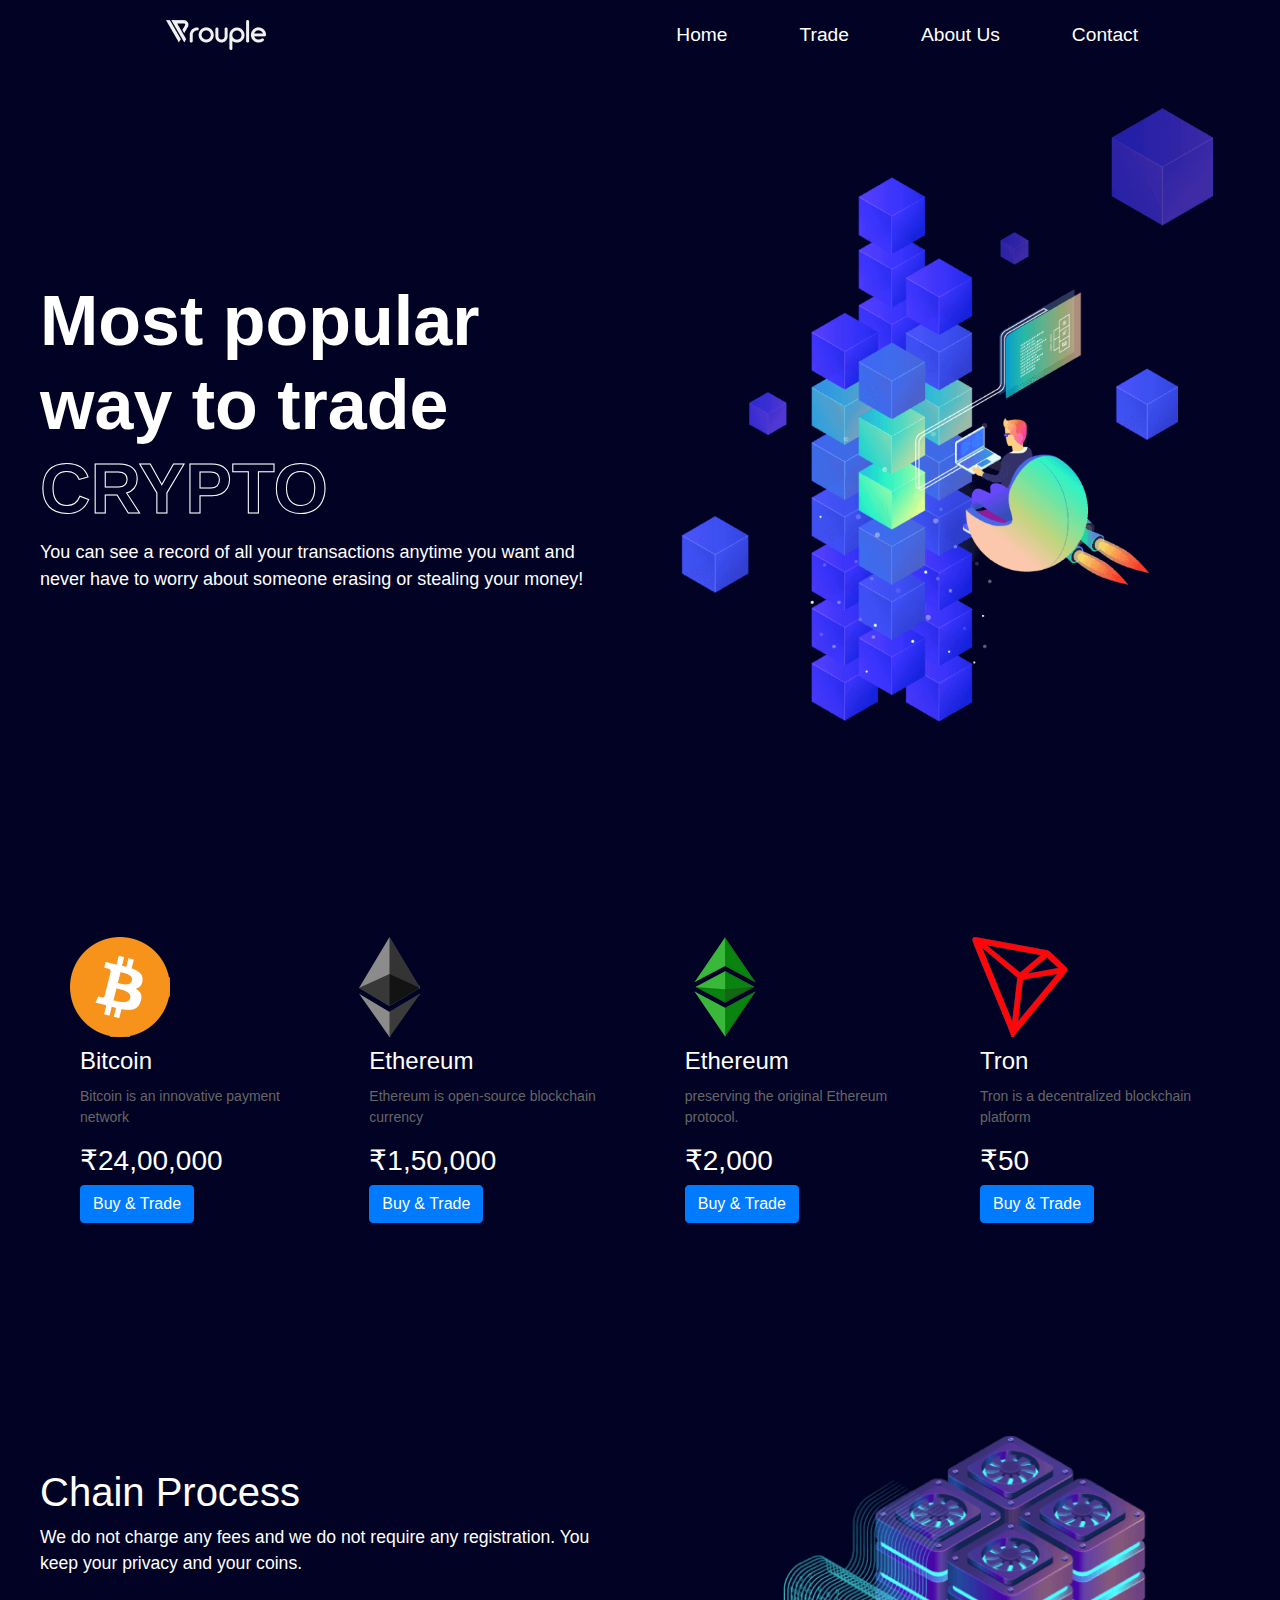
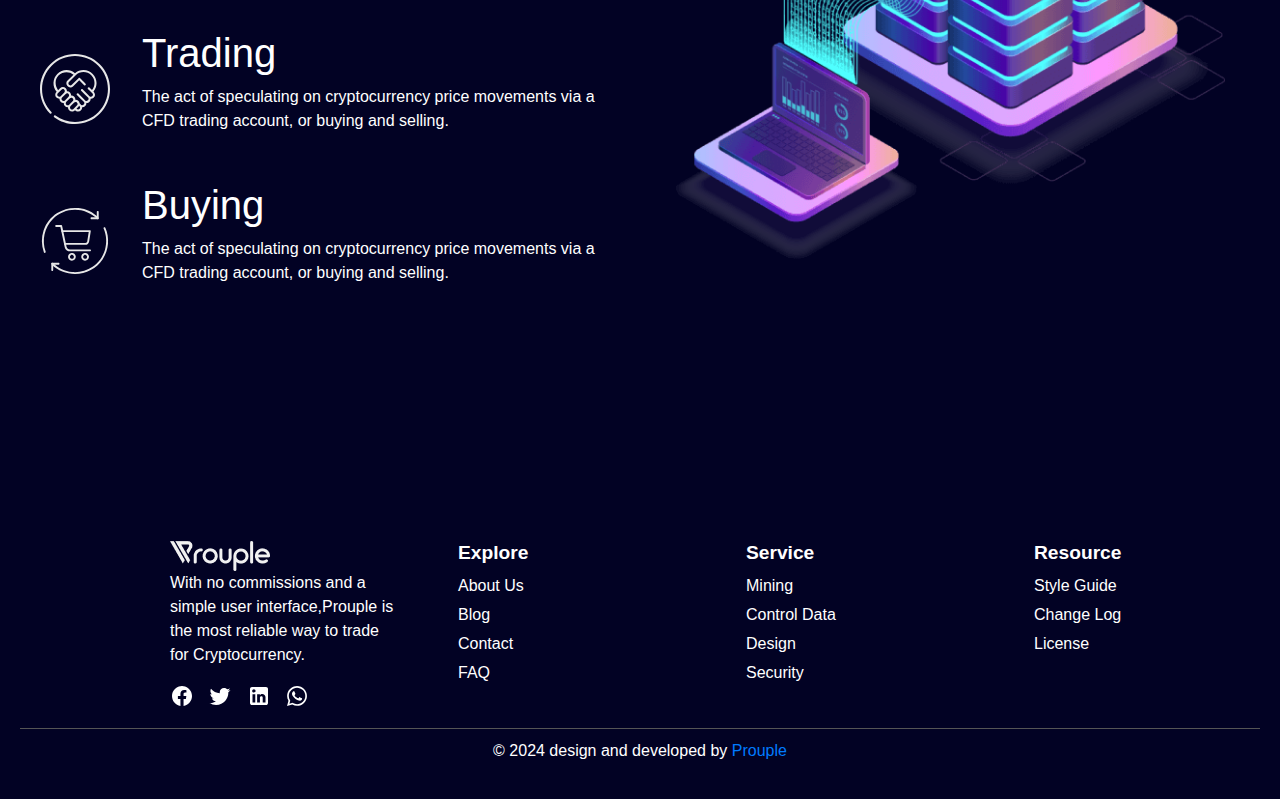
<file: index.html>
<!DOCTYPE html>
<html>

    <!--Head Tag-->
    <head>
        <meta charset="UTF-8">
        <meta name="viewport" content="width=device-width, initial-scale=1.0">
        <link rel="stylesheet" href="https://cdn.jsdelivr.net/npm/bootstrap@4.6.2/dist/css/bootstrap.min.css">
        <script src="https://cdn.jsdelivr.net/npm/jquery@3.6.3/dist/jquery.slim.min.js"></script>
        <script src="https://cdn.jsdelivr.net/npm/popper.js@1.16.1/dist/umd/popper.min.js"></script>
        <script src="https://cdn.jsdelivr.net/npm/bootstrap@4.6.2/dist/js/bootstrap.bundle.min.js"></script>
        <title>Cryptocurrency</title>
        <link rel="stylesheet" href="commonstyle.css">
        <link rel="stylesheet" href="style.css">
    </head>

    <!--Body Tag-->

    <body>

        <!--Headar-->

        <header>
            <nav class="navbar fixed-top">
            <div class="navlogo">
                <a href="#">
                    <img src="./img/logo-white.png" alt="">
                </a>
            </div>

            <ul class="nav-links" id="nav">
                <li class="nav-link"><a href="index.html">Home</a></li>
                <li class="nav-link"><a href="#trade">Trade</a></li>
                <li class="nav-link"><a href="#aboutus">About Us</a></li>
                <li class="nav-link"><a href="Contact.html">Contact</a></li>
            </ul>
            </nav>
        </header>

        <!--Hero Page-->

        <section class="gridSection">

            <div class="sectionDesc">
                <h1 class="headline">
                    Most popular way to trade 
                    <span class="cryptoText">CRYPTO</span>
                </h1>

                <p class="subHeadline">
                    You can see a record of all your transactions 
                    anytime you want and never have to worry about 
                    someone erasing or stealing your money!
                </p>
            </div>

            <div class="sectionBouncepic" id="sectionPic">
                <img src="./img/hero-image.png" alt="">
            </div>

        </section>

        <!--Carousal-->

        <section>
            <div class="carouselContainer" id="trade">
                <div class="carouselOne">
                    <img src="./img/bitcoin.png" alt="">
                    <div class="carouselDesc">
                       <h1 class="carouselTitle">Bitcoin</h1>
                       <p class="carouselPara">
                        Bitcoin is an innovative payment network
                       </p>
                       <div class="carouselPrice">
                           <h3>₹24,00,000</h3>
                       </div>
                       <button class="btn btn-primary" onclick="window.location.href='trade.html';">Buy & Trade</button>
                    </div>
                </div>
    
                <div class="carouselOne">
                    <img src="./img/ethereum.png" alt="">
                    <article class="carouselDesc">
                       <h1 class="carouselTitle">Ethereum</h1>
                       <p class="carouselPara">
                        Ethereum is open-source blockchain currency
                       </p>
                       <div class="carouselPrice">
                           <h3>₹1,50,000</h3>
                       </div>
                       <button class="btn btn-primary" onclick="window.location.href='trade.html';">Buy & Trade</button>
                    </article>
                </div>
    
                <div class="carouselOne">
                    <img src="./img/ethereum-classic.png" alt="">
                    <article class="carouselDesc">
                       <h1 class="carouselTitle">Ethereum</h1>
                       <p class="carouselPara">
                        preserving the original Ethereum 
                        protocol.
                       </p>
                       <div class="carouselPrice">
                           <h3>₹2,000</h3>
                       </div>
                       <button class="btn btn-primary" onclick="window.location.href='trade.html';">Buy & Trade</button>
                    </article>
                </div>
    
                <div class="carouselOne">
                    <img src="./img/tron.png" alt="">
                    <article class="carouselDesc">
                       <h1 class="carouselTitle">Tron</h1>
                       <p class="carouselPara">
                        Tron is a decentralized blockchain platform
                       </p>
                       <div class="carouselPrice">
                           <h3>₹50</h3>
                       </div>
                       <button class="btn btn-primary" onclick="window.location.href='trade.html';">Buy & Trade</button>
                    </article>
                </div>

            </div>

        </section>

        <!--Process-->

        <section class="gridSection" id="aboutus">
            <div class="processesContainer">

                <div class="sectionHeader">
                    <h1 class="sectionTitle">Chain Process</h1>
                    <p class="sectionPara">
                        We do not charge any fees and we do not require 
                      any registration. You keep your privacy and your 
                      coins.
                    </p>
                </div>

                <!-- First process description -->
                <div class="processes">
                    <img src="./img/handshake-icon-white-line.svg" alt="">
                    <div class="processesPara">
                        <h1 class="processesTitle">
                            Trading
                        </h1>
                        <p>
                            The act of speculating on cryptocurrency price movements 
                            via a CFD trading account, or buying and selling.
                        </p>
                    </div>
                </div>
        
                <!-- Second process description -->
                <div class="processes">
                    <img src="./img/cart-icon-white-line.svg" alt="">
                    <div class="processesPara">
                        <h1 class="processesTitle">
                            Buying
                        </h1>
                        <p>
                            The act of speculating on cryptocurrency price movements 
                            via a CFD trading account, or buying and selling.
                        </p>
                    </div>
                </div>
            </div>
        
            <!-- Image related to the process -->
            <div class="sectionBouncepic" id="sectionPic">
                <img src="./img/chain-process-img.png" alt="">
            </div>
        </section>

        <!-- Footer -->
    <footer>


        <div class="footerContainer">
            <div class="footerAboutus">
                <img src="./img/logo-white.png" alt="">
                <p class="darkPara">
                    With no commissions and a simple user interface,Prouple is the most reliable way to trade for 
                   Cryptocurrency.
                </p>

                <div class="footersociallinkContainer">
                    <img src="./img/fabook-icon-white.svg" class="sociallink" alt="">
                    <img src="./img/twitter-icon-white.svg" class="sociallink" alt="">
                    <img src="./img/inkedin-icon-white.svg" class="sociallink" alt="">
                    <img src="./img/whatsapp-icon-white.svg" class="sociallink" alt="">
                </div>
            </div>

            <div class="footerlink">
                <h1 class="linkTitle">Explore</h1>
                <a href="#" class="eachLink">About Us</a>
                <a href="#" class="eachLink">Blog</a>
                <a href="#" class="eachLink">Contact</a>
                <a href="#" class="eachLink">FAQ</a>
            </div>

            <div class="footerlink">
                <h1 class="linkTitle">Service</h1>
                <a href="#" class="eachLink">Mining</a>
                <a href="#" class="eachLink">Control Data</a>
                <a href="#" class="eachLink">Design</a>
                <a href="#" class="eachLink">Security</a>
            </div>

            <div class="footerlink">
                <h1 class="linkTitle">Resource</h1>
                <a href="#" class="eachLink">Style Guide</a>
                <a href="#" class="eachLink">Change Log</a>
                <a href="#" class="eachLink">License</a>
            </div>
        </div>

        <div class="footerCopyright">
            <p>&copy; 2024 design and developed by <a href="#" class="developedBy">Prouple</a></p>
        </div>
    </footer>

    </body>
</html>
</file>
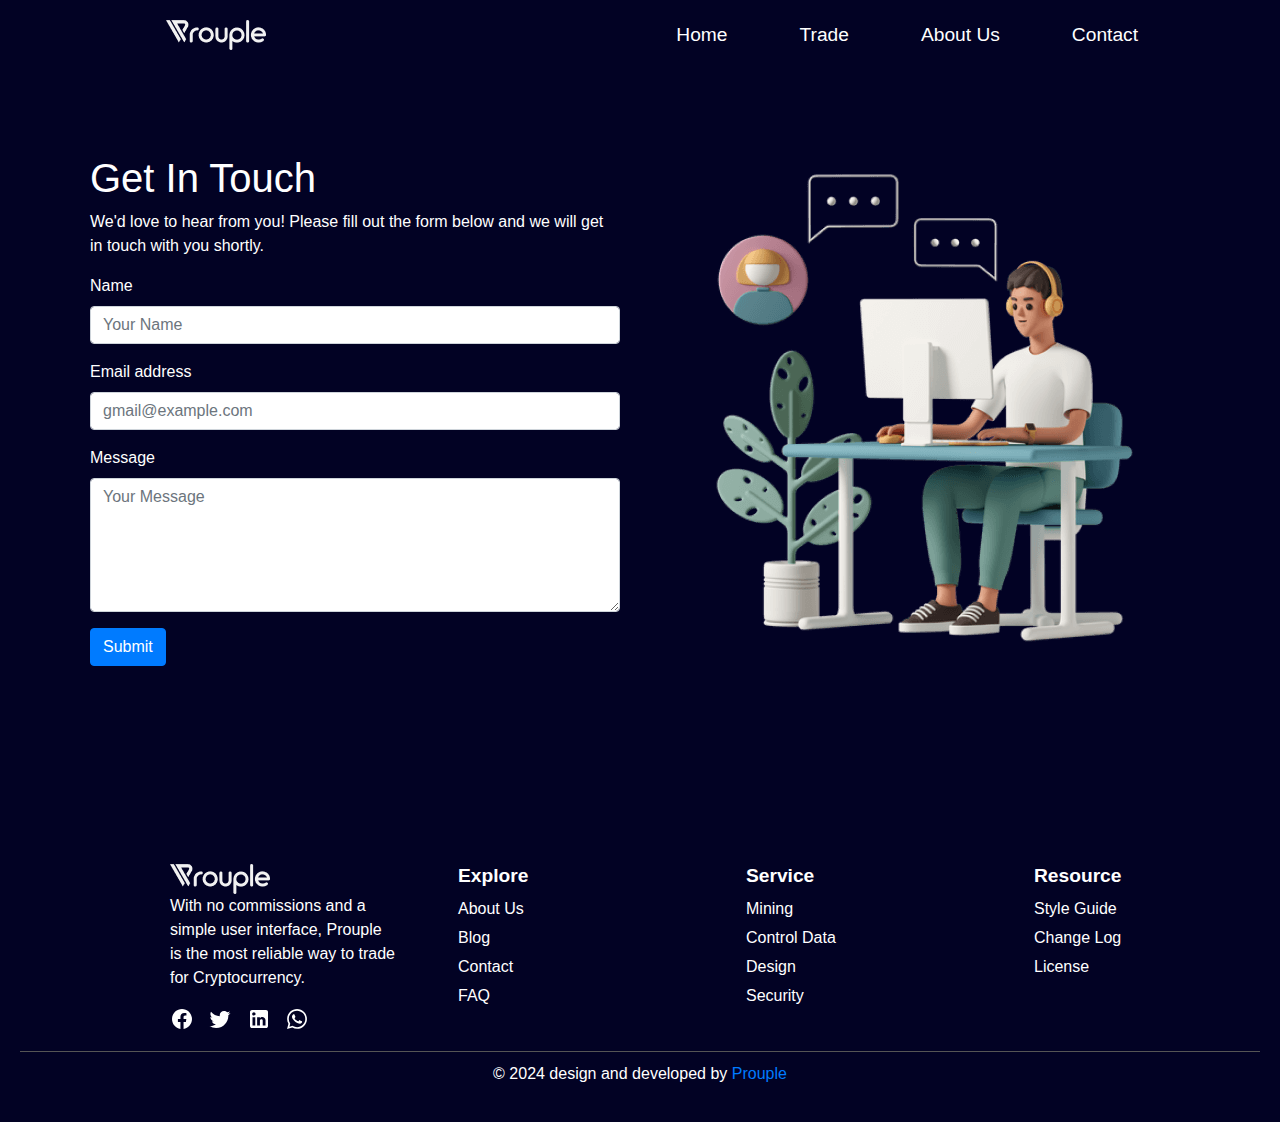
<file: Contact.html>
<!DOCTYPE html>
<html>

<head>
    <meta charset="UTF-8">
    <meta name="viewport" content="width=device-width, initial-scale=1.0">
    <link rel="stylesheet" href="https://cdn.jsdelivr.net/npm/bootstrap@4.6.2/dist/css/bootstrap.min.css">
    <script src="https://cdn.jsdelivr.net/npm/jquery@3.6.3/dist/jquery.slim.min.js"></script>
    <script src="https://cdn.jsdelivr.net/npm/popper.js@1.16.1/dist/umd/popper.min.js"></script>
    <script src="https://cdn.jsdelivr.net/npm/bootstrap@4.6.2/dist/js/bootstrap.bundle.min.js"></script>
    <title>Contact Us - Cryptocurrency</title>
    <link rel="stylesheet" href="commonstyle.css">
    <link rel="stylesheet" href="style.css">
</head>

<body>
    <header>
        <nav class="navbar fixed-top">
            <div class="navlogo">
                <a href="#">
                    <img src="./img/logo-white.png" alt="Logo">
                </a>
            </div>

            <ul class="nav-links" id="nav">
                <li class="nav-link"><a href="index.html">Home</a></li>
                <li class="nav-link"><a href="trade.html">Trade</a></li>
                <li class="nav-link"><a href="index.html#aboutus">About Us</a></li>
                <li class="nav-link"><a href="contact.html">Contact</a></li>
            </ul>
        </nav>
    </header>

    <section class="contact-section">
        <div class="container mt-5">
            <div class="row">
                <div class="col-md-6 formcontainer">
                    <h1 class="section-title">Get In Touch</h1>
                    <p class="section-subtitle">We'd love to hear from you! Please fill out the form below and we will get in touch with you shortly.</p>

                    <form id="contactForm">
                        <div class="form-group">
                            <label for="name">Name</label>
                            <input type="text" class="form-control" id="name" placeholder="Your Name" required>
                        </div>
                        <div class="form-group">
                            <label for="email">Email address</label>
                            <input type="email" class="form-control" id="email" placeholder="gmail@example.com" required>
                        </div>
                        <div class="form-group">
                            <label for="message">Message</label>
                            <textarea class="form-control" id="message" rows="5" placeholder="Your Message" required></textarea>
                        </div>
                        <button type="submit" class="btn btn-primary">Submit</button>
                    </form>
                </div>

                <div class="col-md-6 imagecontainer">
                    <img src="./img/contact-img.png" alt="Contact Image" class="contact-image">
                </div>
            </div>
        </div>
    </section>

    <footer>
        <div class="footerContainer">
            <div class="footerAboutus">
                <img src="./img/logo-white.png" alt="">
                <p class="darkPara">
                    With no commissions and a simple user interface, Prouple is the most reliable way to trade for Cryptocurrency.
                </p>

                <div class="footersociallinkContainer">
                    <img src="./img/fabook-icon-white.svg" class="sociallink" alt="">
                    <img src="./img/twitter-icon-white.svg" class="sociallink" alt="">
                    <img src="./img/inkedin-icon-white.svg" class="sociallink" alt="">
                    <img src="./img/whatsapp-icon-white.svg" class="sociallink" alt="">
                </div>
            </div>

            <div class="footerlink">
                <h1 class="linkTitle">Explore</h1>
                <a href="#" class="eachLink">About Us</a>
                <a href="#" class="eachLink">Blog</a>
                <a href="#" class="eachLink">Contact</a>
                <a href="#" class="eachLink">FAQ</a>
            </div>

            <div class="footerlink">
                <h1 class="linkTitle">Service</h1>
                <a href="#" class="eachLink">Mining</a>
                <a href="#" class="eachLink">Control Data</a>
                <a href="#" class="eachLink">Design</a>
                <a href="#" class="eachLink">Security</a>
            </div>

            <div class="footerlink">
                <h1 class="linkTitle">Resource</h1>
                <a href="#" class="eachLink">Style Guide</a>
                <a href="#" class="eachLink">Change Log</a>
                <a href="#" class="eachLink">License</a>
            </div>
        </div>

        <div class="footerCopyright">
            <p>&copy; 2024 design and developed by <a href="#" class="developedBy">Prouple</a></p>
        </div>
    </footer>
    
</body>

</html>
</file>
<file: commonstyle.css>
body{
    font-family: 'Poppins', sans-serif;
    background-color: rgb(2, 2, 36);
    color: white;
}

section{
    width: 95%;
    max-width: 1200px;
    margin: auto;
    margin-top: 2em;
}

.gridSection{
    display: grid;
    align-items: center;
    gap: 40px;
    margin-bottom: 5em;
    margin-top: 100px;
    grid-template-columns: 1fr 1fr;
    justify-content: center; 
}

#sectionPic{
    width: 100%;
    max-width: 550px;
    margin: auto;
}

.sectionBouncepic img{
    width: 100%;
    animation: bounce 15s infinite;
}

.sectionHeader{
    font-size: 2rem;
    margin-bottom: .7em;
}

.sectionPara{
    font-size: 1.1rem;
    margin-bottom: 3em;
}

@keyframes bounce {
    0% {transform: translateY(-30px);}
    50% {transform: translateY(30px);}
    100% {transform: translateY(-30px);}
}

.processesContainer{
    margin-top: 18%;
}
</file>
<file: style.css>
*{
    margin: 0;
    padding: 0;
    box-sizing: border-box;
    text-decoration: none;
    list-style-type: none;
}

header{
    width: 90%;
    max-width: 1200px;
    margin: auto;
    display: flex;
    justify-content: space-between;
    align-items: center;
    padding: 2px;
}

nav{
    position: fixed;
    align-items: center;  
    flex-direction: row; 
    margin-top: 0%;
    height: 70px;
    background-color: rgb(2, 2, 36);
}
.navlogo img {
    max-width: 800px; /* Adjust logo size */
    height: auto;
    padding-left: 150px;
}

.nav-links {
    list-style-type: none;
    margin: 0;
    padding-right: 100px;
    display: flex;
    margin: left 60%;
}

.nav-link {
    margin-left: 20px; /* Adjust spacing between links */
    font-size: larger;
}

.nav-link a {
    color: #fff;
    text-decoration: none;
    padding: 10px;
}


/* Align links to the right */


.cryptoText{
    -webkit-text-fill-color: transparent;
    -webkit-text-stroke: 1px #fff;
}

.headline{
    margin-top: 10%;
    font-size: 70px;
    font-weight: bolder;
}

.subHeadline{
    font-size: 18px;
}
.carouselContainer {
    display: flex;
    justify-content: space-between;
    width: 100%;
    margin-top: 15%;
}

.carouselOne {
    margin: 10px;
    background-color:transparent;
    color:white;
    padding: 20px;
    border-radius: 8px;
}

.carouselDesc {
    padding: 10px;
}

.carouselTitle {
    font-size: 24px;
    margin-bottom: 10px;
}

.carouselPara {
    font-size: 14px;
    color: #666;
}

.carouselPrice {
    display: flex;
    justify-content: space-between;
    align-items: center;
    margin-top: 10px;
}
.cardcontainer{
    margin-top: 2%;
    margin: auto;
    transition: 0.5s;
    width: 900px;
    max-width: 90vw;
}

/* Processes */

.processes{
    display: flex;
    margin-bottom: 2em;
}

.processes img{
    margin-right: 2em;
}

/* Footer */

footer {
    background-color: rgb(2, 2, 36); 
    color: white;
    padding: 20px;
    overflow: hidden;
    padding-top: 10%
}

.footerContainer {
    display: flex;
    justify-content: space-between;
    flex-wrap: wrap;
}

.footerAboutus {
    flex: 1;
    min-width: 200px;
    padding-left: 150px;
}

.footerlink {
    flex: 1;
    min-width: 150px; 
    margin-left: 5%;
}

.footerlink h1 {
    font-size: 1.2em;
    margin-bottom: 10px;
    font-weight: bolder;
}

.eachLink {
    display: block;
    margin-bottom: 5px;
    color: white;
    text-decoration: none;
}

.eachLink:hover {
    text-decoration: underline;
}

.footerCopyright {
    text-align: center;
    margin-top: 20px;
    border-top: 1px solid #555;
    padding-top: 10px;
}

.footersociallinkContainer {
    margin-top: 10px;
}

.sociallink {
    margin-right: 10px;
    width: 24px; 
    height: 24px; 
}


/* Contact */
.section-title{
    margin-top: 0%;
}

.contact-section {
    padding: 50px 0;
}

.formcontainer {
    padding: 20px;
}

.imagecontainer {
    display: flex;
    align-items: center;
    justify-content: center;
    animation: bounce 15s infinite;
}

.contact-image {
    max-width: 100%;
    height: auto;
}
</file>
